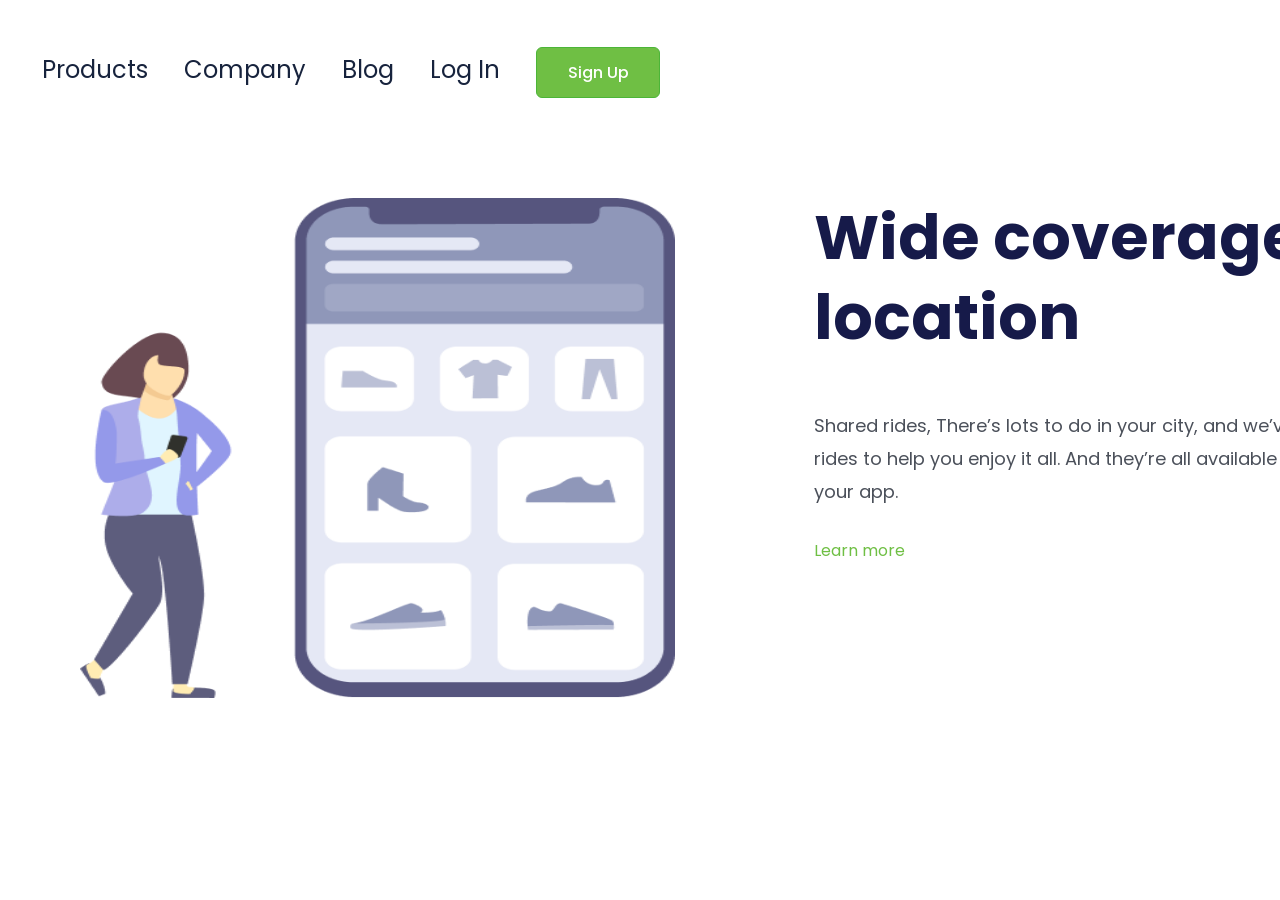
<file: index.html>
<!DOCTYPE html>
<html lang="pt-br">
<head>
    <meta charset="UTF-8">
    <meta name="viewport" content="width=device-width, initial-scale=1.0">
    <link rel="stylesheet" href="./style.css">
    <link rel="preconnect" href="https://fonts.googleapis.com">
<link rel="preconnect" href="https://fonts.gstatic.com" crossorigin>
<link href="https://fonts.googleapis.com/css2?family=Montserrat:wght@100..900&family=Poppins:ital,wght@0,100;0,200;0,300;0,400;0,500;0,600;0,700;0,800;0,900;1,100;1,200;1,300;1,400;1,500;1,600;1,700;1,800;1,900&family=Roboto+Serif:ital,opsz,wght@0,8..144,100..900;1,8..144,100..900&family=Roboto:ital,wght@0,100..900;1,100..900&display=swap" rel="stylesheet">
    <title>Desafio CSS Intermediário I</title>
</head>
<body>
    <header>
        <a class="link-header">Products</a>
          <a class="link-header">Company</a>
            <a class="link-header">Blog</a>
              <a class="link-header">Log In</a>
              <button class="button-header">Sign Up</button>
    </header>
    <main>
        <img src="./Mulher-com-tel-projeto.png" alt="Congratulation-image" class="final-image"> 
        <div>
        <section>
            <h1>Wide coverage location</h1>
            <p>Shared rides, There’s lots to do in your city, and we’ve got the rides to help you enjoy it all. And they’re all available right from your app.</p>
            <a class="final-button">Learn more</a>
        </section>
        </div>
    </main>
    
</body>
</html>
</file>
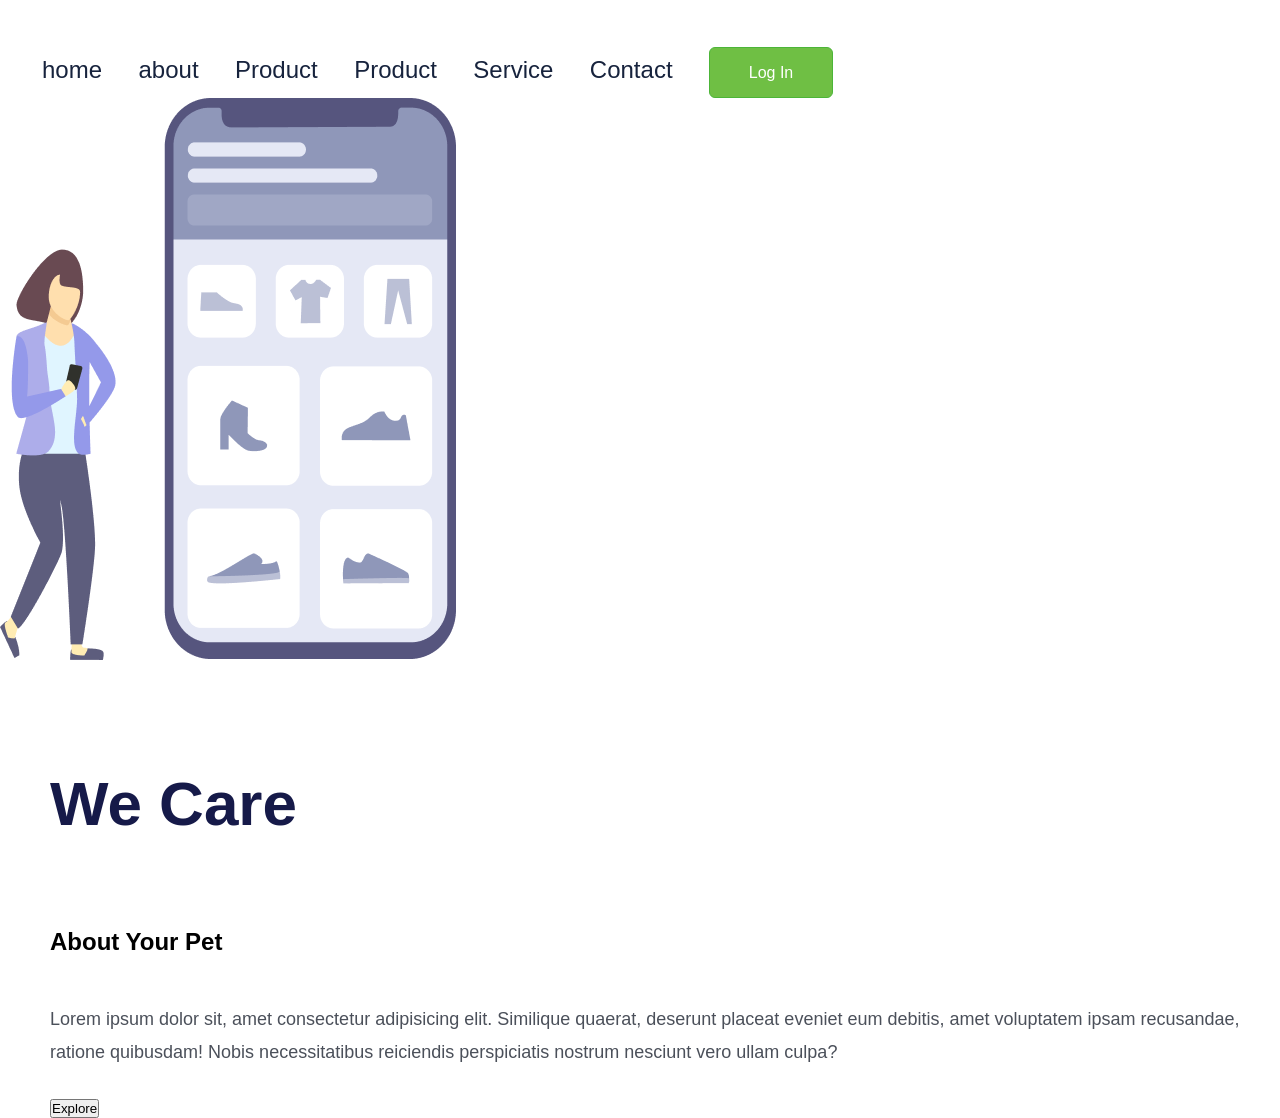
<file: 11-Desafio II.html>
<!DOCTYPE html>
<html lang="pt-br">

<head>
    <meta charset="UTF-8">
    <meta name="viewport" content="width=device-width, initial-scale=1.0">
    <link rel="stylesheet" href="./style.css">
    <link rel="preconnect" href="https://fonts.googleapis.com">
    <link rel="preconnect" href="https://fonts.gstatic.com" crossorigin>
    <link
        href="https://fonts.googleapis.com/css2?family=Montserrat:wght@100..900&family=Roboto+Serif:ital,opsz,wght@0,8..144,100..900;1,8..144,100..900&family=Roboto:ital,wght@0,100..900;1,100..900&display=swap"
        rel="stylesheet">
    <title>We care</title>
</head>

<body>
    <header>
        <a class="link-header">home</a>
        <a class="link-header">about</a>
        <a class="link-header">Product</a>
        <a class="link-header">Product</a>
        <a class="link-header">Service</a>
        <a class="link-header">Contact</a>
        <button class="button-header" >Log In</button>
    </header>
    <main>
        <img src="./Mulher-com-tel-projeto.png" alt="WE-CARE-LOGO" class="logo-image">

        <section>
            <h1>We Care</h1>
            <h2>About Your Pet</h2>
            <p>Lorem ipsum dolor sit, amet consectetur adipisicing elit. Similique quaerat, deserunt placeat eveniet eum
                debitis, amet voluptatem ipsam recusandae, ratione quibusdam! Nobis necessitatibus reiciendis
                perspiciatis
                nostrum nesciunt vero ullam culpa?</p>
            <button class="button-explore">Explore</button>
        </section>
    </main>
</body>

</html>
</file>
<file: style.css>
/* Font-size --> Tamanho da letra da fonte;
    Font-weight --> Peso(espessura) da letra da fonte;
    Line height --> Tamanho do espaçamento entre as palavras. */

* {
    font-family: "Poppins", sans-serif;
    margin: 0;
    padding: 0;
    box-sizing: border-box;
}

header {
    margin-top: 47px;
    margin-left: 42px;
    line-height: 32px;
}

.link-header {
     font-weight: 400;
    font-size: 24px;
    line-height: 32px;
    color: #17233D;
    cursor: pointer;
    margin-right: 32px;
    text-align: center;
    letter-spacing: 0.875;
}

.button-header {
     width: 124px;
    height: 51px;
    background:#6FBF44;
    border-radius: 6px;
     cursor: pointer;
    border: 1px solid #4CB538;
    font-weight: 500;
    font-size: 16px;
    line-height: 24px;
    color: #ffffff;
}

.final-image {
    width: 595.18px;
    height: 500px;
    display: inline-block;
    vertical-align: top;
       margin-top: 100px;
    margin-left: 80px;
    margin-right: 0;   
    margin-bottom: 0;
}

section {
    display: inline-block;
    vertical-align: top;
    margin-left: 50px; 
    margin-top: 100px;
}
h1 {
    width: 582px;
    height: 164px;
      font-weight: 700;
    font-size: 62px;
    line-height: 80px;
    color: #161A49;
}

p {
    font-weight: 400;
    font-size: 18px;
    line-height:33px;
    color: #4B505A;
    
    margin-bottom: 30px;
    margin-top: 47px;
}

.final-button {
     cursor: pointer;
     margin-top: 0px;
     color: #6FBF44;
}
div {
   display: inline-block;
   margin-left: 85px;
   width: 493px;
}

@media screen and (max-width: 900px) {

    /* 1. CABEÇALHO (HEADER): fica no topo e empurra o botão Sign up para a direita */
    header {
        display: flex;
        justify-content: flex-end; /* Encosta o botão à direita como no modelo */
        width: 100%;
        margin: 20px 0 0 0;        /* Remove as margens de 47px e 42px do desktop */
        padding-right: 25px;       /* Afasta 25px do limite direito do ecrã */
    }

    .link-header {
        display: none;             /* Esconde os links de texto no telemóvel */
    }

    .button-header {
        display: block;
        width: 90px;
        height: 36px;
        font-size: 13px;
    }

    /* 2. CONTEÚDO PRINCIPAL (MAIN): inverte o texto e a imagem */
    main {
        display: flex;
        flex-direction: column-reverse; /* O SEGREDO: joga o texto para cima e a imagem para baixo */
        align-items: center;            /* Garante tudo centrado na horizontal */
        width: 100%;
        margin: 0;
        padding: 0;
    }

    /* 3. BLOCO DE TEXTO */
    div {
        display: block;
        width: 100%;                    /* Destrava a largura de 493px do desktop */
        margin-left: 0;                 /* Remove a margem esquerda de 85px */
        text-align: center;
    }

    section {
        display: block;
        width: 100%;
        margin: 20px 0 0 0;             /* Remove a margem esquerda de 50px */
        text-align: center;
    }

    h1 {
        width: auto;                    /* Destrava os 582px */
        height: auto;                   /* Destrava os 164px */
        font-size: 32px;
        line-height: 40px;
        margin: 0 20px;
        text-align: center;
    }

    p {
        font-size: 14px;
        line-height: 24px;
        margin: 15px 30px;
        text-align: center;
    }

    .final-button {
        display: inline-block;
        font-size: 15px;
        margin: 0 auto 30px auto;       /* Dá espaço antes de começar a imagem */
        text-align: center;
    }

    /* 4. ILUSTRAÇÃO (vai para o fundo) */
    .final-image {
        display: block;
        width: 85%;
        max-width: 320px;
        height: auto;                   /* Mantém a proporção do desenho sem distorcer */
        margin: 20px auto 30px auto;   /* Centra a imagem na tela */
    }
}
</file>
